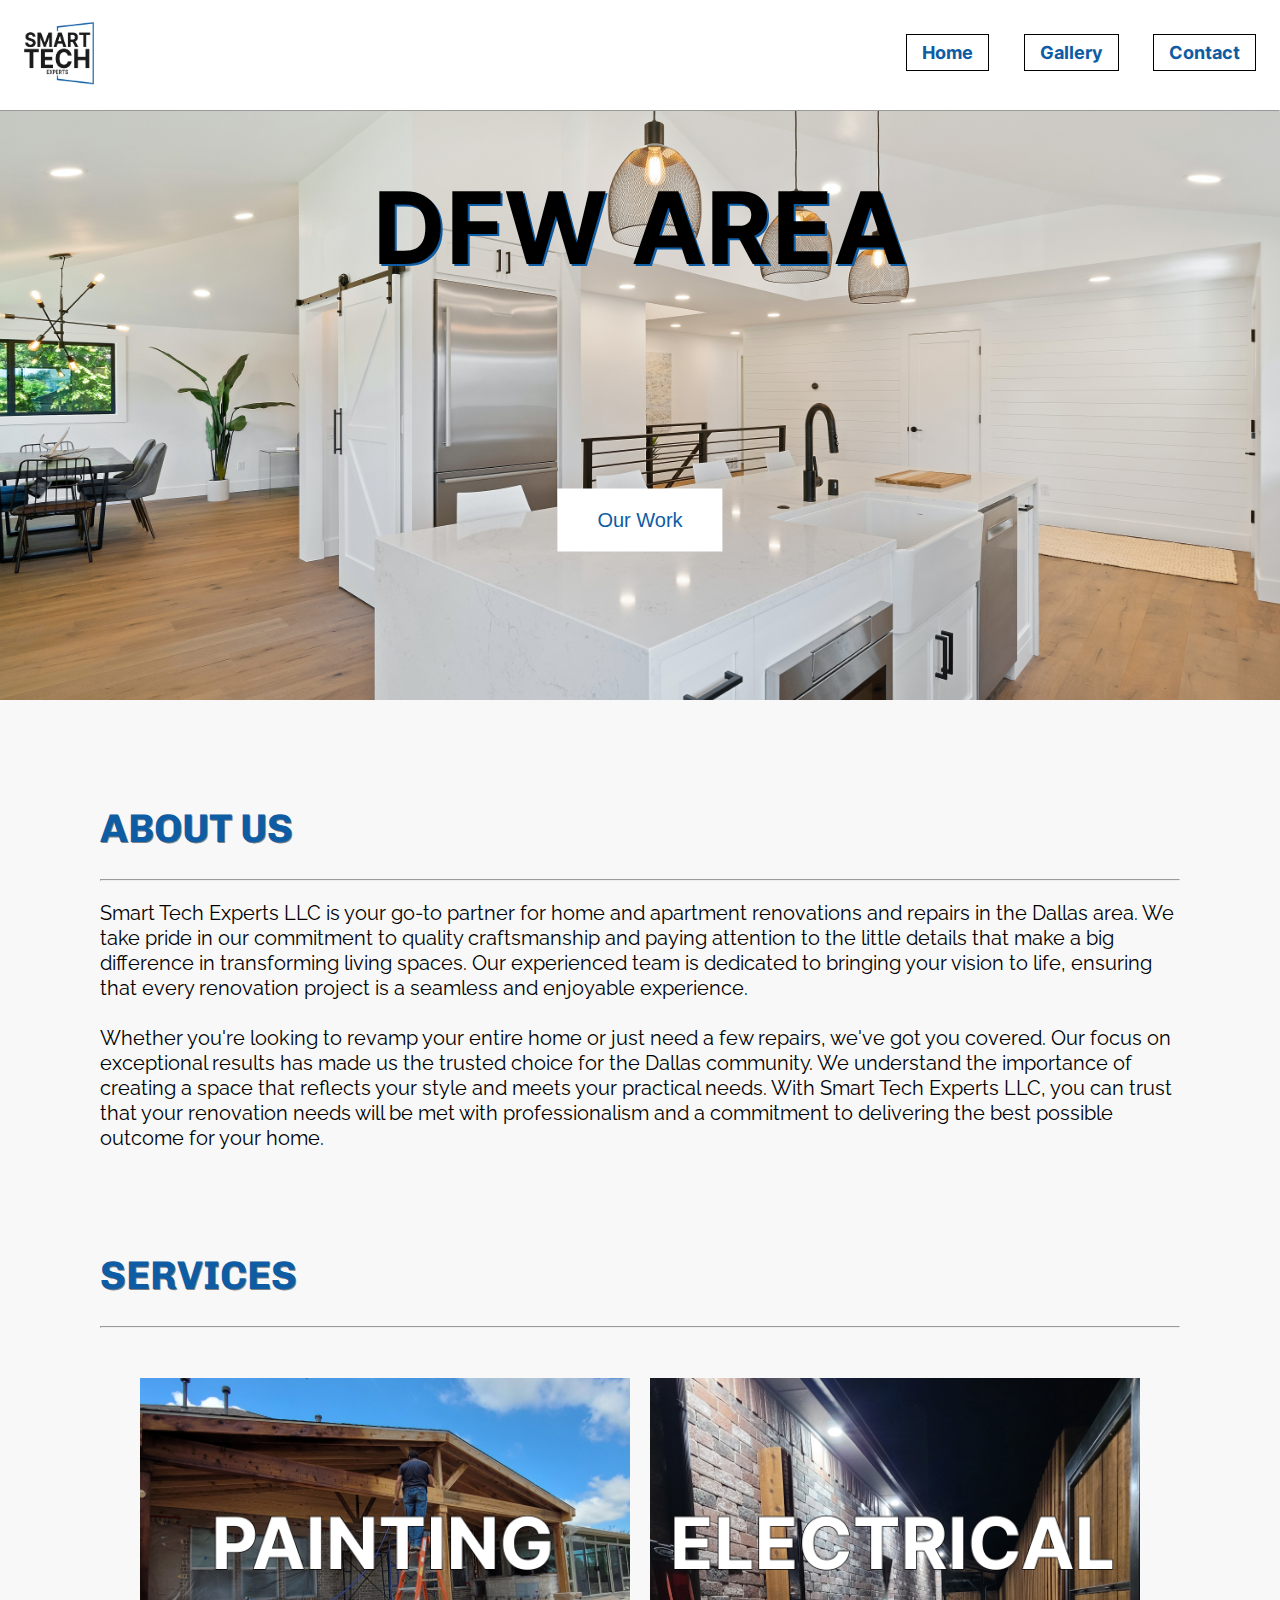
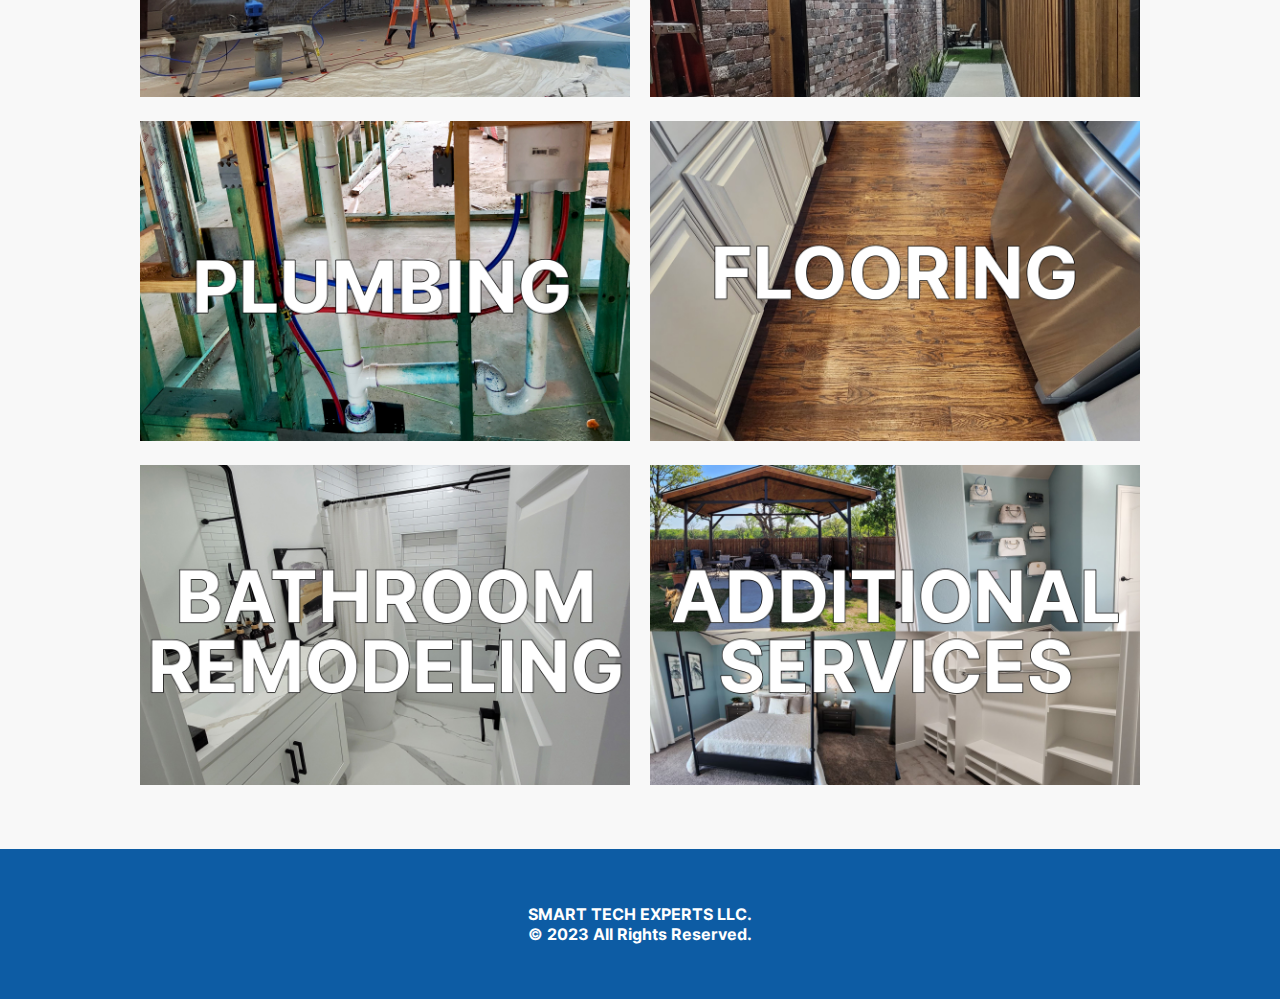
<file: index.html>
<!DOCTYPE html>
<html lang="en">
<head>
  <meta charset="UTF-8">
  <meta name="viewport" content="width=device-width, initial-scale=1.0">
  <title>Smart Tech Experts | Home Renovations</title>

  <link rel="preconnect" href="https://fonts.googleapis.com">
  <link rel="preconnect" href="https://fonts.gstatic.com" crossorigin>
  <link href="https://fonts.googleapis.com/css2?family=Raleway&display=swap" rel="stylesheet">
  <link href="https://fonts.googleapis.com/css2?family=Chivo&family=Lobster&display=swap" rel="stylesheet">
  <link rel="icon" type="image/x-icon" href="images/logo.png">
  <link rel="stylesheet" href="styles/index.css?v=2">
</head>
<body>
  <div class="navigation">
    <div class="nav-flex">
      <a href="index.html"><div>
        <img src="images/logo.png" height="70px" class="logo-image">
      </div></a>
      <div class="hamburger">
        <div class="ham-icon js-ham">
        <img src="images/hamburger.png" onclick="hamburger();" width="40px">
        </div>
        

        <div class="js-sidebar">
          <div class="x-icon">
            <img src="images/x.png" width="35px" onclick="hamburger();" >
          </div>
          <ul class="sidebar-list">
            <li class="js-home"></li>
            <hr class="temp-hr js-menu-sep" >
            <li class="js-gallery"></li>
            <hr class="temp-hr-1 js-menu-sep-1">
            <li class="js-contact"></li>
          </ul>
        </div>

      </div>

      <header class="nav-content">
        <ul class="nav-list">

        
          <a href="index.html" class="nav-link"><div class="button-div">
            <li class="home-button">Home</li>
          </div></a>

          <a href="gallery.html" class="nav-link"><div class="button-div"> 
              <li class="gallery-button">Gallery</li>
            </div></a>
      
          <a href="contact.html" class="nav-link"><div class="button-div">
            <li class="contact-button">Contact</li>
          </div></a>
        </ul>
        
      </header>
    </div>
    <hr class="nav-hr">
  </div>
  
  <div class="top-wrapper">

    <img src="images/image1.jpg" class="intro-image">

    <h1 class="image-info">DFW AREA</h1>
    <a href="gallery.html"><button class="btn">Our Work</button></a>
  </div>

  <div class="middle-wrapper">
    <h1 class="body-title">ABOUT US</h1>
    <hr>
    <p class="body-description">Smart Tech Experts LLC is your go-to partner for home and apartment renovations and repairs in the Dallas area. We take pride in our commitment to quality craftsmanship and paying attention to the little details that make a big difference in transforming living spaces. Our experienced team is dedicated to bringing your vision to life, ensuring that every renovation project is a seamless and enjoyable experience.
      <br><br>
    Whether you're looking to revamp your entire home or just need a few repairs, we've got you covered. Our focus on exceptional results has made us the trusted choice for the Dallas community. We understand the importance of creating a space that reflects your style and meets your practical needs. With Smart Tech Experts LLC, you can trust that your renovation needs will be met with professionalism and a commitment to delivering the best possible outcome for your home.</p>
  </div>

  <div class="bottom-wrapper">
    <h1 class="body-title">SERVICES</h1>
    <hr>
    <center>
      <div class="special-grid">
        <div  class="grid-item"><img src="images/services/painting.jpg" width="100%" id="painting" class="js-garage"></div>
        
        <div  class="grid-item"><img src="images/services/electrical.jpg" width="100%" id="electrical" class="js-bathroom"></div>
        
        <div  class="grid-item"><img src="images/services/plumbing.jpg" width="100%" id="plumbing" class="js-plumbing"></div>

        <div class="grid-item"><img src="images/services/flooring.jpg" id="flooring" width="100%" class="js-garage"></div>
        
        <div class="grid-item"><img src="images/services/bathroom.jpg" id="bathroom" width="100%" class="js-bathroom"></div>
        
        <div class="grid-item"><img src="images/services/additional.jpg" id="additional" width="100%" class="js-bathroom"></div>

      </div>
    </center>
  </div>

  <footer>
    <br><br>
    <center>
      SMART TECH EXPERTS LLC. <br>&copy; 2023 All Rights Reserved.
    </center>
    <br><br>
  </footer>
  <script src="scripts/home.js">
  </script>
</body>
</html>
</file>
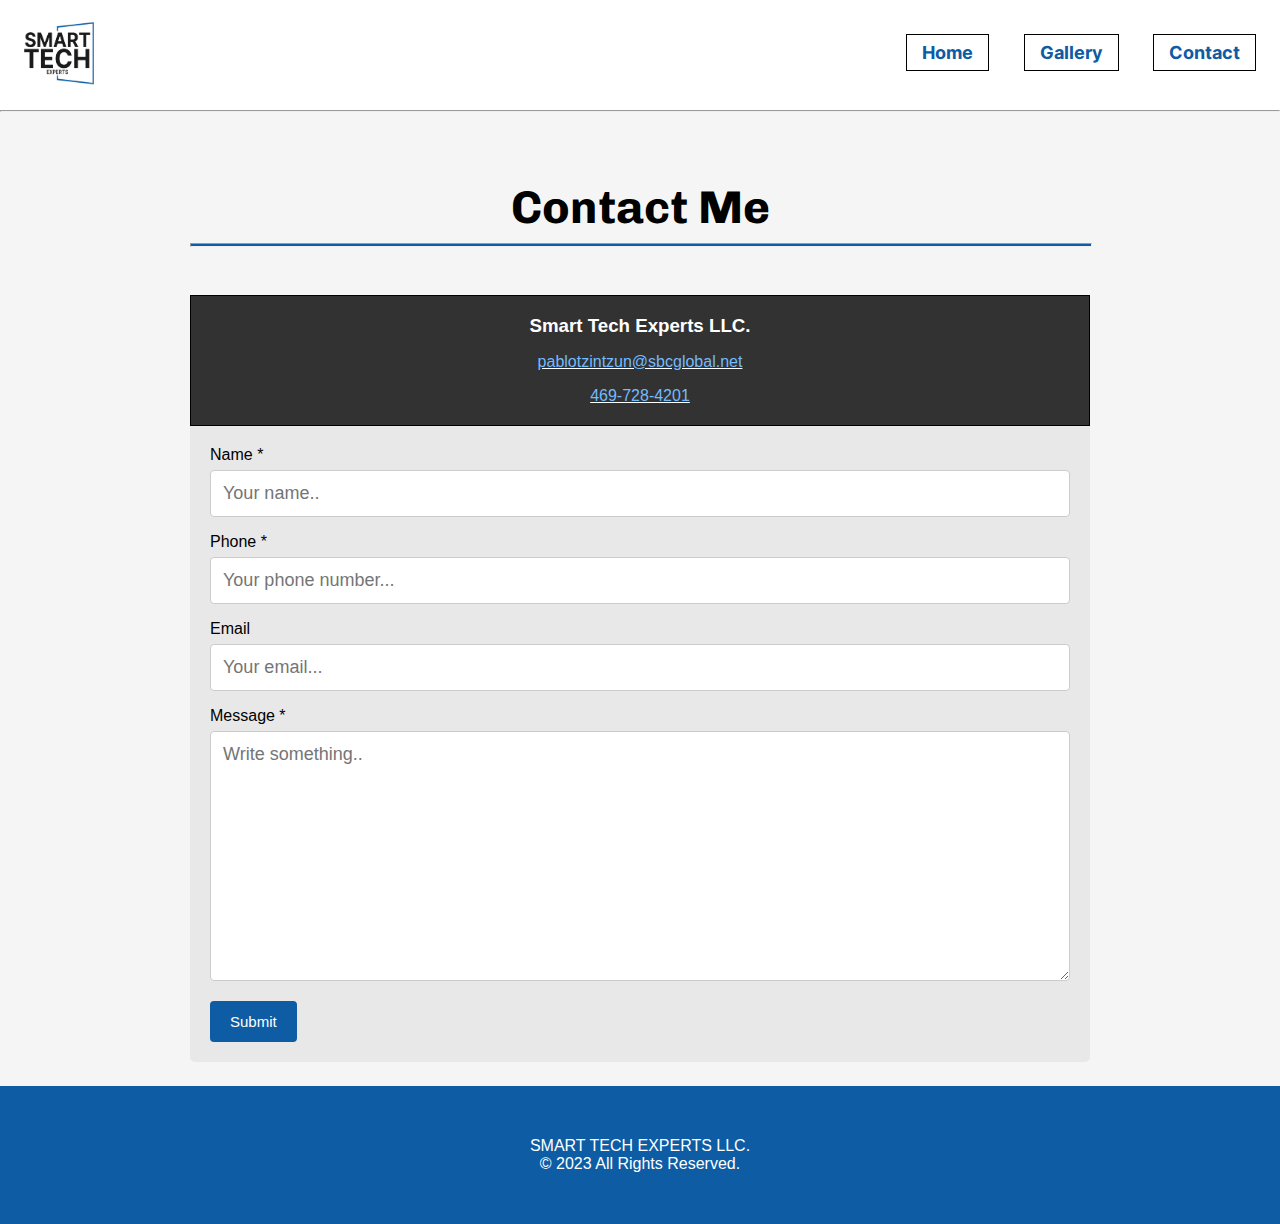
<file: contact.html>
<!DOCTYPE html>
<html lang="en">
<head>
  <meta charset="UTF-8">
  <meta name="viewport" content="width=device-width, initial-scale=1.0">
  <title>Contact</title>

  <link rel="preconnect" href="https://fonts.googleapis.com">
  <link rel="preconnect" href="https://fonts.gstatic.com" crossorigin>
  <link href="https://fonts.googleapis.com/css2?family=Chivo&family=Lobster&display=swap" rel="stylesheet">
  <link rel="icon" type="image/x-icon" href="images/logo.png">
  <link rel="stylesheet" href="styles/contact.css?v=2">
</head>
<body>
  <div class="navigation">
    <div class="nav-flex">
      <a href="index.html"><div>
        <img src="images/logo.png" height="70px" class="logo-image">
      </div></a>
      <div class="hamburger">
        <div class="ham-icon js-ham">
        <img src="images/hamburger.png" onclick="hamburger();" width="40px">
        </div>
        

        <div class="js-sidebar">
          <div class="x-icon">
            <img src="images/x.png" width="35px" onclick="hamburger();" >
          </div>
          <ul class="sidebar-list">
            <li class="js-home"></li>
            <hr class="temp-hr js-menu-sep">
            <li class="js-gallery"></li>
            <hr class="temp-hr-1 js-menu-sep-1">
            <li class="js-contact"></li>
          </ul>
        </div>

      </div>

      <header class="nav-content">
        <ul class="nav-list">

        
          <a href="index.html" class="nav-link"><div class="button-div">
            <li class="home-button">Home</li>
          </div></a>

          <a href="gallery.html" class="nav-link"><div class="button-div"> 
              <li class="gallery-button">Gallery</li>
            </div></a>
      
          <a href="contact.html" class="nav-link"><div class="button-div">
            <li class="contact-button">Contact</li>
          </div></a>
        </ul>
        
      </header>
    </div>
    <hr class="nav-hr">
  </div>
  <center>
  <h1 class="contact-title">Contact Me</h1>

  <div class="container">
    <hr class="title-hr">
    <div class="info-container">
      <center>
        <h3>Smart Tech Experts LLC.</h3>
        <a href="mailto:pablotzintzun@sbcglobal.net"><p class="email-info" type="email">pablotzintzun@sbcglobal.net</p></a>
        <br>
        <a href="tel:469-728-4201"><p class="phone-info">469-728-4201</p></a>
      </center>
    </div>
    <div class="form-container">
      <form name="contact" method="POST" data-netlify="true" onSubmit="submit" data-netlify-honeypot="bot-field" action="/SmartTechExpertsLLC/success.html">
        <input name="bot-field" style="display: none;">
        <label for="name">Name *</label>
        <input type="text" id="name" name="name" placeholder="Your name.." required>

        <label for="phone">Phone *</label>
        <input type="tel" id="phone" name="phone" placeholder="Your phone number..." required>

        <label for="email">Email</label>
        <input type="email" id="email" name="email" placeholder="Your email..." >

        <label for="message">Message *</label>
        <textarea id="message" name="message" placeholder="Write something.." style="height:250px" required></textarea>

        <input type="submit" class="submit-button">

      </form>
    </div>
  </div>
  </center>
  <footer>
    <br><br>
    <center>
      SMART TECH EXPERTS LLC. <br>&copy; 2023 All Rights Reserved.
    </center>
    <br><br>
  </footer>
  <script src="scripts/dropdown.js"></script>
</body>
</html>
</file>
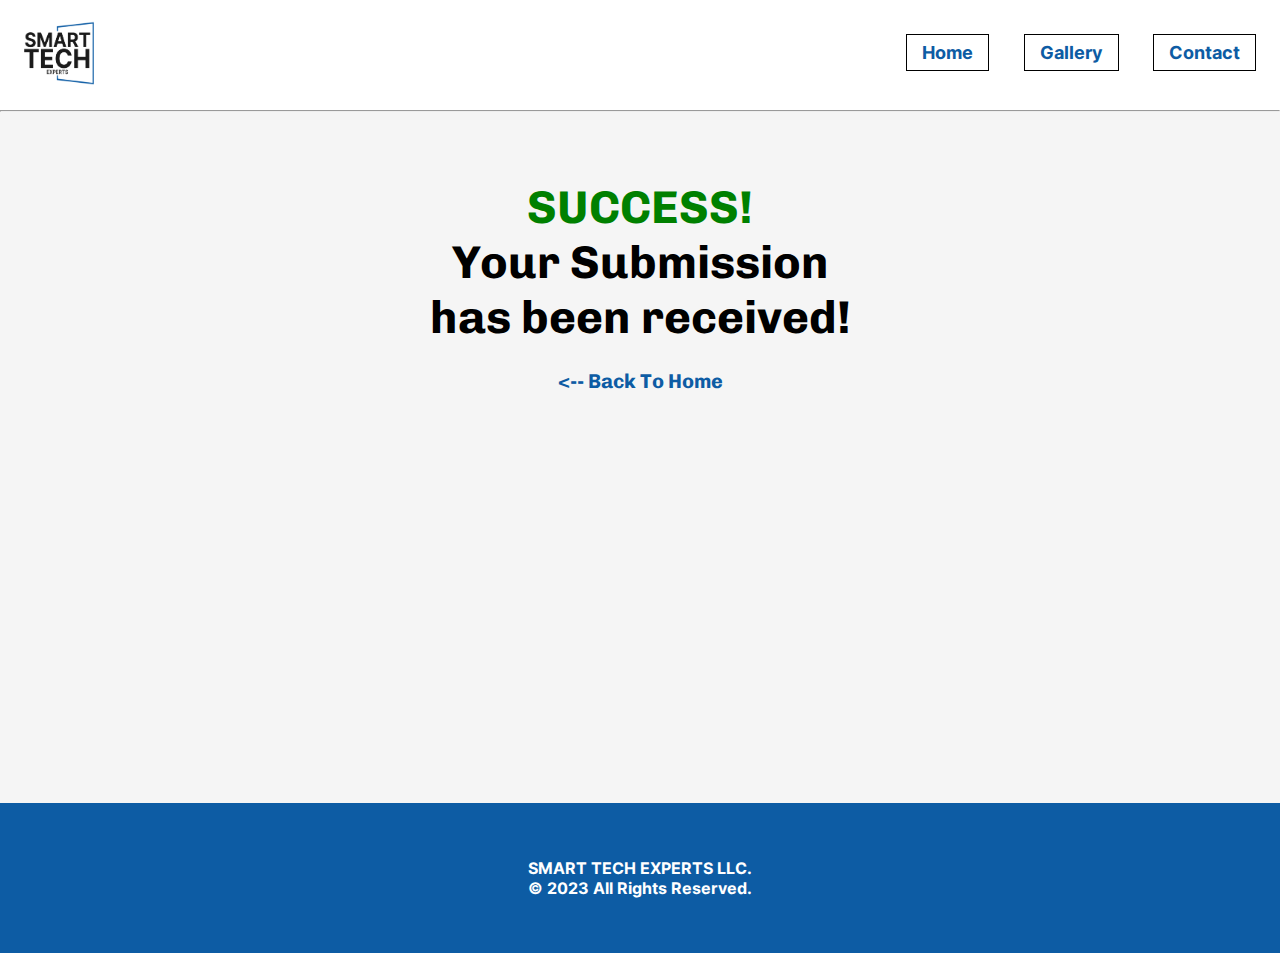
<file: success.html>
<!DOCTYPE html>
<html lang="en">
<head>
  <meta charset="UTF-8">
  <meta name="viewport" content="width=device-width, initial-scale=1.0">
  <title>Success</title>

  <link rel="preconnect" href="https://fonts.googleapis.com">
  <link rel="preconnect" href="https://fonts.gstatic.com" crossorigin>
  <link href="https://fonts.googleapis.com/css2?family=Chivo&family=Lobster&display=swap" rel="stylesheet">
  <link rel="icon" type="image/x-icon" href="images/logo.png">
  <link rel="stylesheet" href="styles/success.css?v=2">
</head>
<body>
  <div class="navigation">
    <div class="nav-flex">
      <a href="index.html"><div>
        <img src="images/logo.png" height="70px" class="logo-image">
      </div></a>
      <div class="hamburger">
        <div class="ham-icon js-ham">
        <img src="images/hamburger.png" onclick="hamburger();" width="40px">
        </div>
        

        <div class="js-sidebar">
          <div class="x-icon">
            <img src="images/x.png" width="35px" onclick="hamburger();" >
          </div>
          <ul class="sidebar-list">
            <li class="js-resume"></li>
            <li class="js-gallery"></li>
            <li class="js-contact"></li>
          </ul>
        </div>

      </div>

      <header class="nav-content">
        <ul class="nav-list">

        
          <a href="index.html" class="nav-link"><div class="button-div">
            <li class="home-button">Home</li>
          </div></a>

          <a href="gallery.html" class="nav-link"><div class="button-div"> 
              <li class="gallery-button">Gallery</li>
            </div></a>
      
          <a href="contact.html" class="nav-link"><div class="button-div">
            <li class="contact-button">Contact</li>
          </div></a>
        </ul>
        
      </header>
    </div>
    <hr class="nav-hr">
  </div>
  <center>
  
  <h1 class="contact-title"><span style="color:Green">SUCCESS!</span><br>Your Submission <br>has been received!<br><a href="index.html" class="back" title="home page">&#60;-- Back To Home</a></h1>
  
  </center>
  <footer>
    <br><br>
    <center>
      SMART TECH EXPERTS LLC. <br>&copy; 2023 All Rights Reserved.
    </center>
    <br><br>
  </footer>
  <script src="scripts/dropdown.js"></script>
</body>
</html>
</file>
<file: styles/index.css>
/*Main Blue Color: rgb(13,92,164)*/
    @font-face {
      font-family: interBold;
      src: url(fonts/Inter-Bold.ttf);
      }
      body{
        margin: 0px;
        font-family: interBold;
        padding-top: 100px;
        background-color: rgb(248, 248, 248);
      }
      .hamburger{
        display: none;
      }
      .temp-hr {
        display: none;
      }
      .temp-hr-1 {
        display: none;
      }
      .menu-sep {
        border-color: rgba(95, 95, 95, 0.449);
        border-style: solid;
        border-width: .5px;
      }
      .menu-sep-1 {
        border-color: rgba(95, 95, 95, 0.449);
        border-style: solid;
        border-width: .5px;
      }
      .navigation{
        position: fixed;
        width: 100%;
        background-color: white;
        top: 0;
        z-index: 2;
      }
  
      .nav-flex{
        display: flex;
        justify-content: space-between;
        margin:18px 24px;
   
      }
  
      .nav-content {
        margin-bottom: 0px;
        width: 350px
      }
      .nav-list {
        list-style: none;
        padding-left: 0px;
        display: flex;
        justify-content: space-between;
        align-items: baseline;
        
  
      }
      .nav-hr{
        margin-bottom: 0px;
        border-bottom: 0px;
      }
      .button-div {
        
        /*background-color: rgb(13,92,164);
        text-align: center;
        padding: 7px 15px;
        border-radius: 2px;
        border: 1.5px solid black;
        font-size: 20px;
        */
        border: 1.5px solid black;
        color: rgb(13,92,164);
        padding: 7px 15px;
        transition: background-color .10s, color .10s, border-color .10s;
      }
  
      .button-div:hover {
        background-color: rgb(13,92,164);
        color:white;
        border-color: black;
      }
  
      .button-div:active {
        background-color: rgb(61, 160, 253);
        color:rgb(240, 240, 240);
        border-color: rgb(65, 64, 64);
      }
  
      .nav-link {
        text-decoration: none;
        font-size: 18px;
        font-family:interBold;
      }
  
      .top-wrapper {
        position: relative;
        text-align: center;
        width: 100%;
        
      }
  
  
  
      .intro-image{
        width:100%;
        max-height: 600px;
        object-position: center;
        object-fit: cover;
        
      }
      .image-info {
        position: absolute;
        top: 10%;
        left:50%;
        transform: translate(-50%, -50%);
        color:black;
        font-size: 100px;
        font-family: interBold;
        text-shadow: 2px 2px 0px rgb(13,92,164);
        
      }
      .top-wrapper .btn {
        position: absolute;
        bottom: 20%;
        left:50%;
        transform: translate(-50%, -50%);
        padding: 20px 40px;
        font-size: 20px;
        color:rgb(13,92,164);
        border: none;
        cursor: pointer;
        background-color: white;
        transition: background-color .15s;
      }
      .btn:hover{
        background-color: rgb(13,92,164);
        color: white;
      }
      
  
      .middle-wrapper,.bottom-wrapper{
        margin-top: 100px;
        margin-left: 100px;
        margin-right: 100px;
        
      }
      .body-title {
        color: rgb(13,92,164);
        text-shadow: 1px 1px 0px rgba(0, 0, 0, 0.479);
        font-family: 'Chivo';
        font-size: 40px;
      }
  
      .body-description {
        line-height: 25px;
        font-size: 20px;
        font-family: Raleway;
      }
  
      .special-grid {
        display: grid;
        grid-template-columns: 1fr 1fr;
        column-gap: 20px ;
        margin-top:50px;
        max-width: 1000px;
  
        row-gap: 20px;
        
      }
      .bottom-wrapper .special-grid img{
        max-height: 390px;
        max-width: 1000px;
        transition: transform .15s;
        cursor: pointer;
      }
  
  
  
      .bottom-wrapper .special-grid img:hover{
        transform: scale(1.02);
        box-shadow: 1px 1px 5px black;
        z-index: 1;
        
        
      }
      .bottom-wrapper {
        margin-bottom: 60px;
      }
      .grid-item{
        align-items: baseline;
      }
      footer {
        background-color: rgb(13,92,164);
        color: white;
        padding: 15px;
      }
  
  
      @media only screen and (max-width: 1210px) {
        .image-info {
        top: 20%;
        left:50%;
  
  
        
      }
      .top-wrapper .btn {
        bottom: 10%;
        left:50%;
  
   
      }
      }
  
      @media only screen and (max-width: 917px) {
        .middle-wrapper,.bottom-wrapper{
        margin-left: 30px;
        margin-right: 30px;
        
      }
      }
      @media only screen and (max-width: 800px) {
        .special-grid {
        grid-template-columns: 1fr;
        row-gap: 50px;
      }
      .bottom-wrapper .special-grid img{
        max-height: 490px;
        max-width: 430px;
  
      }
  
      }
  
  
      @media only screen and (max-width: 658px){
        .image-info {
        top: 20%;
        left:50%;
        font-size: 60px;
  
        
      }
      .top-wrapper .btn {
        bottom: 10%;
        left:50%;
        padding: 15px 25px;
        font-size: 18px;
      }
      }
      
      @media only screen and (max-width: 640px) {
  
        .nav-content{
          display: none;
        }
        .hamburger{
          display: inline-block;
          
        }
        .ham-icon{
          cursor: pointer;
        }
        .ham-js-icon{
          display: none;
        }
        .x-icon{
          cursor: pointer;
          display: none;
        }
        .x-icon-display {
          display: inline-block;
          position: fixed;
          top:35px;
          right:28px;
  
        }
        .nav-flex{
          align-items:center
        }
  
  
        .ham-anchor {
          text-decoration:none;
          font-family: interBold;
          color: rgb(13,92,164);
        }
        .ham-anchor:hover {
  
          color: rgb(86, 136, 184);
        }
  
        .sidebar{
          height:35%;
          width: 100%;
          background-color: rgb(242, 241, 241);
          box-shadow: 0px 0px 2px rgb(0, 0, 0);
          position:fixed;
          right: 0px;
          top: 110px;
          z-index: 2;
          display: flex;
          justify-content: center;
          align-items:center;
  
        }
        
        .sidebar-list{
          list-style-type: none;
          margin: 0px;
          padding: 0px;
          color: rgb(79, 235, 144);
          text-decoration: none;
          text-decoration-color: white;
          line-height: 70px;
          font-size: 22px;
          font-family: arial;
          width: 100%;
          text-align: center;
        }
      }
  
  
      @media only screen and (max-width: 420px){
        .image-info {
        top: 20%;
        left:50%;
        font-size: 50px;
  
        
      }
      .top-wrapper .btn {
        bottom: 10%;
        left:50%;
        padding: 10px 15px;
        font-size: 18px;
      }
      }
  
      @media only screen and (max-width: 390px){
        .logo-image{
          height: 60px;
        }
        .sidebar{
          top: 101px;
        }
      }
  
      @media only screen and (max-width: 335px){
        .image-info {
        top: 20%;
        left:50%;
        font-size: 55px;
  
        
      }
      .top-wrapper .btn {
        bottom: 0%;
        left:50%;
        padding: 10px 10px;
        font-size: 15px;
      }
      }
</file>
<file: styles/contact.css>
/*Main Blue Color: rgb(13,92,164)*/
    @font-face {
      font-family: interBold;
      src: url(fonts/Inter-Bold.ttf);
      }
      body{
        margin: 0px;
        font-family: 'Gill Sans', 'Gill Sans MT', Calibri, 'Trebuchet MS', sans-serif;
        padding-top: 60px;
        background-color: rgb(245, 245, 245);
      }
      .hamburger{
        display: none;
      }
      .temp-hr {
        display: none;
      }
      .temp-hr-1 {
        display: none;
      }
      .menu-sep {
        border-color: rgba(95, 95, 95, 0.449);
        border-style: solid;
        border-width: .5px;
      }
      .menu-sep-1 {
        border-color: rgba(95, 95, 95, 0.449);
        border-style: solid;
        border-width: .5px;
      }
      .navigation{
        position: fixed;
        width: 100%;
        background-color: white;
        top: 0;
        z-index: 2;
      }
      .nav-flex{
        display: flex;
        justify-content: space-between;
        margin:18px 24px;
      }
  
      .nav-content {
        margin-bottom: 0px;
        width: 350px
  
      }
      .nav-list {
        list-style: none;
        padding-left: 0px;
        display: flex;
        justify-content: space-between;
        align-items: baseline;
        
  
      }
      .nav-hr{
        margin-bottom: 0px;
      }
      
      .button-div {
        border: 1.5px solid black;
        color: rgb(13,92,164);
        padding: 7px 15px;
        transition: background-color .10s, color .10s, border-color .10s;
      }
  
      .button-div:hover {
        background-color: rgb(13,92,164);
        color:white;
        border-color: black;
      }
  
      .button-div:active {
        background-color: rgb(61, 160, 253);
        color:rgb(240, 240, 240);
        border-color: rgb(65, 64, 64);
      }
  
      .nav-link {
        text-decoration: none;
        font-size: 18px;
        font-family:interBold;
      }
  
  
  
  
      .title-hr {
        background-color: rgb(13,92,164);
        width: 100%;
        height: 2px;
        margin-bottom: 48px;
  
   
      }
      .contact-title {
        font-size: 46px;
        font-family: 'Chivo';
        margin-bottom:0px;
        
      }
  
      .container {
        padding:24px 24px;
        max-width: 900px;
        padding-top: 0px;
  
      }
  
      .form-container {
  
        background-color: #e9e8e8;
        padding: 20px;
        text-align: left;
        border-bottom-left-radius: 5px;
        border-bottom-right-radius: 5px;
       
  
      }
      .info-container {
        border: 1px solid black;
        background-color: rgb(50, 50, 50);
        color: white;
      }
  
  
  
  
  
  
  
  
  
  
      h1{
        margin-top: 120px;
        color: Black;
  
      }
  
      h3 {
        margin-bottom: 0px;
      }
      .email-info{
        margin-bottom: -20px;
        display: inline-block;
        color: rgb(114, 187, 254);
        text-decoration: underline;
        text-decoration-color: white;
      }
      .phone-info{
        margin-bottom: 20px;
        display: inline-block;
        color: rgb(114, 187, 254);
        text-decoration: underline;
        text-decoration-color: white;
      }
  
  
  
  
  
      #name, #email,#phone, textarea {
        width: 100%; 
        padding: 12px; 
        border: 1px solid #ccc;
        border-radius: 4px;
        box-sizing: border-box; 
        margin-top: 6px;
        margin-bottom: 16px;
        resize: vertical;
        font-size: 18px;
        font-family: Arial, Helvetica, sans-serif;
      }
  
  
      .submit-button {
        background-color: rgb(13,92,164);
        color: white;
        padding: 12px 20px;
        border: none;
        border-radius: 4px;
        cursor: pointer;
        font-size: 15px;
      }
  
      .submit-button:hover {
        background-color: rgb(63, 122, 176);
      }
  
  
  
  
  
  
      footer {
        background-color: rgb(13,92,164);
        color: white;
        padding: 15px;
      }
  
  
  
  
  
      @media only screen and (max-width: 640px) {
  
        .nav-content{
          display: none;
        }
        .hamburger{
          display: inline-block;
          
        }
        .ham-icon{
          cursor: pointer;
        }
        .ham-js-icon{
          display: none;
        }
        .x-icon{
          cursor: pointer;
          display: none;
        }
        .x-icon-display {
          display: inline-block;
          position: fixed;
          top:35px;
          right:28px;
  
        }
        .nav-flex{
          align-items:center
        }
  
  
        .ham-anchor {
          text-decoration:none;
          font-family: "interBold";
          color: rgb(13,92,164);
        }
        .ham-anchor:hover {
  
          color: rgb(86, 136, 184);
        }
  
  
        .sidebar{
          height:35%;
          width: 100%;
          background-color: rgb(242, 241, 241);
          box-shadow: 0px 0px 2px rgb(0, 0, 0);
          position:fixed;
          right: 0px;
          top: 110px;
          z-index: 2;
          display: flex;
          justify-content: center;
          align-items:center;
  
        }
        
  
    
    
    
        .sidebar-list{
          list-style-type: none;
          margin: 0px;
          padding: 0px;
          color: rgb(79, 235, 144);
          text-decoration: none;
          text-decoration-color: white;
          line-height: 70px;
          font-size: 22px;
          font-family: arial;
          width: 100%;
          text-align: center;
        }
      }
  
  
  
      @media only screen and (max-width: 390px){
        .logo-image{
          height: 60px;
        }
        .sidebar{
          top: 101px;
        }
      }
</file>
<file: styles/success.css>
/*Main Blue Color: rgb(13,92,164)*/
    @font-face {
      font-family: interBold;
      src: url(fonts/Inter-Bold.ttf);
      }
      body{
        margin: 0px;
        font-family: interBold;
        padding-top: 60px;
        background-color: rgb(245, 245, 245);
      }
      .hamburger{
        display: none;
      }
      .navigation{
        position: fixed;
        width: 100%;
        background-color: white;
        top: 0;
        z-index: 2;
      }
      .nav-flex{
        display: flex;
        justify-content: space-between;
        margin:18px 24px;
      }
  
      .nav-content {
        margin-bottom: 0px;
        width: 350px
  
      }
      .nav-list {
        list-style: none;
        padding-left: 0px;
        display: flex;
        justify-content: space-between;
        align-items: baseline;
        
  
      }
      .nav-hr{
        margin-bottom: 0px;
      }
      
      .button-div {
        border: 1.5px solid black;
        color: rgb(13,92,164);
        padding: 7px 15px;
        transition: background-color .10s, color .10s, border-color .10s;
      }
  
      .button-div:hover {
        background-color: rgb(13,92,164);
        color:white;
        border-color: black;
      }
  
      .button-div:active {
        background-color: rgb(61, 160, 253);
        color:rgb(240, 240, 240);
        border-color: rgb(65, 64, 64);
      }
  
      .nav-link {
        text-decoration: none;
        font-size: 18px;
        font-family:interBold;
      }
  
  
  
  
      .title-hr {
        background-color: rgb(13,92,164);
        width: 100%;
        height: 2px;
        margin-bottom: 48px;
  
   
      }
      .contact-title {
        font-size: 46px;
        font-family: 'Chivo';
        margin-bottom:403px;
        
      }
  
      .container {
        padding:24px 24px;
        max-width: 900px;
        padding-top: 0px;
  
      }
  
  
  
  
  
  
  
      .back{
        text-decoration: none;
        font-size:20px;
        color: rgb(13,92,164);
      }
  
  
  
      h1{
        margin-top: 120px;
        color: Black;
  
      }
  
      
  
  
  
  
      footer {
        background-color: rgb(13,92,164);
        color: white;
        padding: 15px;
      }
  
  
  
  
  
      @media only screen and (max-width: 640px) {
  
        .nav-content{
          display: none;
        }
        .hamburger{
          display: inline-block;
          
        }
        .ham-icon{
          cursor: pointer;
        }
        .ham-js-icon{
          display: none;
        }
        .x-icon{
          cursor: pointer;
          display: none;
        }
        .x-icon-display {
          display: inline-block;
          position: fixed;
          top:35px;
          right:28px;
  
        }
        .nav-flex{
          align-items:center
        }
  
  
        .ham-anchor {
          text-decoration-color:black;
          font-family: interBold;
          color: rgb(13,92,164);
        }
  
  
        .sidebar{
          height:35%;
          width: 100%;
          background-color: rgb(243, 242, 242);
          box-shadow: 0px 0px 2px rgb(0, 0, 0);
          position:fixed;
          right: 0px;
          top: 110px;
          z-index: 2;
          display: flex;
          justify-content: center;
          align-items:center;
  
        }
  
  
  
  
  
        .sidebar-list{
          list-style-type: none;
          margin: 0px;
          padding: 0px;
          color: rgb(79, 235, 144);
          text-decoration: underline;
          text-decoration-color: white;
          line-height: 70px;
          font-size: 32px;
          font-family: arial;
        }
      }
  
  
  
      @media only screen and (max-width: 390px){
        .logo-image{
          height: 60px;
        }
        .sidebar{
          top: 101px;
        }
      }
</file>
